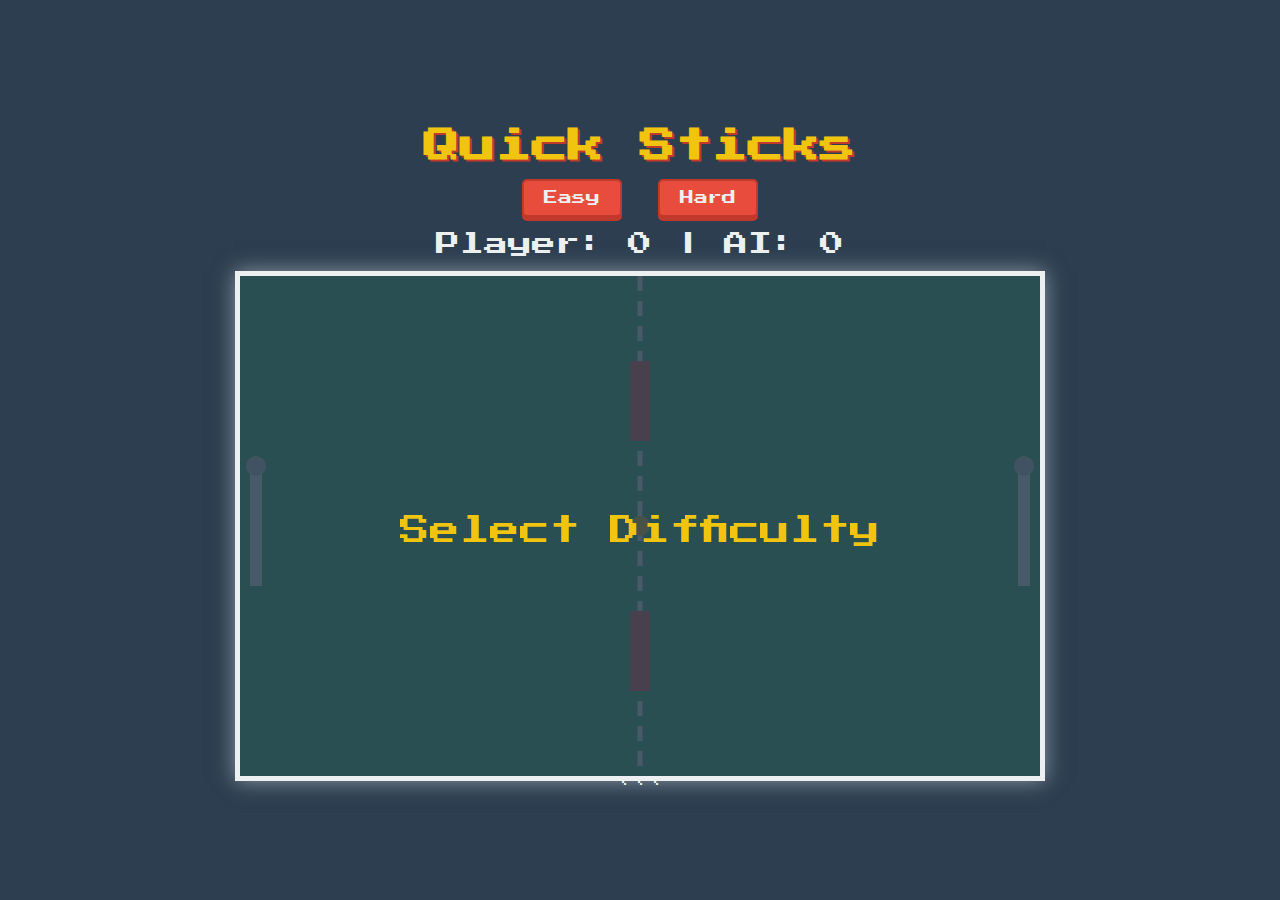
<file: game.html>
<!DOCTYPE html>
<html lang="en">
<head>
    <meta charset="UTF-8">
    <meta name="viewport" content="width=device-width, initial-scale=1.0">
    <title>Quick Sticks - Lacrosse Game</title>
    <link rel="preconnect" href="https://fonts.googleapis.com">
    <link rel="preconnect" href="https://fonts.gstatic.com" crossorigin>
    <link href="https://fonts.googleapis.com/css2?family=Press+Start+2P&display=swap" rel="stylesheet">
    <style>
        /* Basic page styling */
        body {
            display: flex;
            flex-direction: column; /* Stack elements vertically */
            justify-content: center;
            align-items: center;
            height: 100vh;
            margin: 0;
            background-color: #2c3e50; /* Dark blue background */
            font-family: 'Press Start 2P', cursive; /* Arcade font */
            color: #ecf0f1; /* Light text color */
            overflow: hidden; /* Prevent scrollbars */
        }

        /* Game title styling - Ensured this is present */
        h1 {
            font-size: 36px;
            color: #f1c40f; /* Yellow title */
            margin-bottom: 15px;
            text-shadow: 2px 2px #c0392b; /* Red shadow */
        }

        /* Container for the canvas and overlays */
        #gameContainer {
            position: relative; /* Needed for absolute positioning of overlays */
            border: 5px solid #ecf0f1; /* White border */
            box-shadow: 0 0 20px rgba(236, 240, 241, 0.5); /* Glow effect */
        }

        /* Canvas where the game is drawn */
        canvas {
            display: block; /* Removes potential extra space below canvas */
            background-color: #27ae60; /* Field green */
        }

        /* Scoreboard display */
        #scoreboard {
            font-size: 24px;
            margin-bottom: 15px; /* Space between score and canvas */
            text-align: center;
        }

        /* Difficulty controls container */
        #controls {
             margin-bottom: 15px; /* Space between controls and score */
             text-align: center;
        }

        /* General button styling */
        button {
             font-family: 'Press Start 2P', cursive;
             font-size: 14px;
             padding: 10px 20px;
             margin: 0 10px;
             cursor: pointer;
             background-color: #e74c3c; /* Red buttons */
             color: #ecf0f1;
             border: 2px solid #c0392b; /* Darker red border */
             border-radius: 5px; /* Slightly rounded corners */
             transition: background-color 0.2s, transform 0.1s;
             box-shadow: 0 4px #c0392b; /* Button shadow */
        }

        /* Button hover effect */
        button:hover {
             background-color: #c0392b; /* Darker red on hover */
        }

        /* Button active (click) effect */
        button:active {
             transform: translateY(2px); /* Push button down on click */
             box-shadow: 0 2px #c0392b;
        }

        /* Styling for the active difficulty button */
         button.active {
              background-color: #27ae60; /* Green for active level */
              border: 2px solid #2ecc71;
              box-shadow: 0 4px #27ae60;
         }

         /* Base overlay style (for messages) */
         .overlay {
             position: absolute;
             top: 0;
             left: 0;
             width: 100%;
             height: 100%;
             display: none; /* Hidden by default */
             flex-direction: column;
             justify-content: center;
             align-items: center;
             text-align: center;
             background-color: rgba(44, 62, 80, 0.85); /* Semi-transparent overlay */
             color: #f1c40f; /* Yellow text */
             z-index: 10; /* Ensure overlay is on top */
         }

         /* Specific styling for the main message overlay */
         #messageOverlay {
             font-size: 30px;
         }
         #messageOverlay p {
             margin-bottom: 20px;
         }
         #messageOverlay button {
             font-size: 18px;
             background-color: #3498db; /* Blue button */
             border: 2px solid #2980b9;
             box-shadow: 0 4px #2980b9;
         }
         #messageOverlay button:hover {
             background-color: #2980b9;
         }
          #messageOverlay button:active {
             transform: translateY(2px);
             box-shadow: 0 2px #2980b9;
         }

         /* Styling for the brief point announcement message */
         #pointMessage {
             background-color: transparent; /* No background */
             font-size: 36px;
             color: #ffffff; /* White text */
             text-shadow: 2px 2px 4px rgba(0, 0, 0, 0.7); /* Black shadow for visibility */
             pointer-events: none; /* Allow clicks through this overlay */
             /* Inherits display: none, position, layout from .overlay */
         }

         /* Styling for the winner trophy emoji */
         .trophy {
             font-size: 60px;
             margin-bottom: 15px;
         }

    </style>
</head>
<body>
    <h1>Quick Sticks</h1>

    <div id="controls">
        <button id="easyBtn">Easy</button>
        <button id="hardBtn">Hard</button>
    </div>

    <div id="scoreboard">
        Player: <span id="playerScore">0</span> | AI: <span id="aiScore">0</span>
    </div>

    <div id="gameContainer">
        <canvas id="lacrosseCanvas" width="800" height="500"></canvas>

        <div id="messageOverlay" class="overlay">
            <p id="winLoseMessage"></p>
            <div id="trophyDisplay" class="trophy" style="display: none;">🏆</div>
            <button id="playAgainBtn">Play Again?</button>
        </div>

        <div id="pointMessage" class="overlay">
        </div>
    </div>

    <script>
        // --- Canvas Setup ---
        const canvas = document.getElementById('lacrosseCanvas');
        const ctx = canvas.getContext('2d');

        // --- Game Elements & Constants ---
        const WINNING_SCORE = 3;
        const STICK_HEIGHT = 120;
        const STICK_WIDTH = 12;
        const STICK_HEAD_RADIUS = 10; // NEW: Radius for the stick head representation
        const BALL_RADIUS = 10;
        const PLAYER_STICK_X = 10;
        const AI_STICK_X = canvas.width - STICK_WIDTH - 10;
        const FIELD_LINE_WIDTH = 5;
        const FIELD_CENTER_X = canvas.width / 2;
        const FIELD_CENTER_Y = canvas.height / 2;
        const OBSTACLE_WIDTH = 20;
        const OBSTACLE_HEIGHT = 80;
        const OBSTACLE_COLOR = '#e74c3c';
        const LACROSSE_BALL_COLOR = '#f1c40f';
        const STICK_COLOR = '#ecf0f1';
        const STICK_HEAD_COLOR = '#bdc3c7'; // Slightly different color for head

        // --- AI Miss Chance Constants ---
        const AI_MISS_CHANCE_EASY = 0.02;
        const AI_MISS_CHANCE_HARD = 0.005;
        const AI_MISS_SPEED_MULTIPLIER = 0.1;

        // --- Game State Variables ---
        let playerScore = 0;
        let aiScore = 0;
        let gameRunning = false;
        let difficulty = 'easy';
        let baseBallSpeedX = 10;
        let baseBallSpeedY = 10;
        let baseAiSpeed = 7;
        let maxBallSpeedEasy = 20;
        let maxBallSpeedHard = 26;
        let pointMessageTimeout = null;

        // --- Game Objects ---
        const playerStick = {
            x: PLAYER_STICK_X,
            y: canvas.height / 2 - STICK_HEIGHT / 2,
            width: STICK_WIDTH,
            height: STICK_HEIGHT,
            color: STICK_COLOR
        };
        const aiStick = {
            x: AI_STICK_X,
            y: canvas.height / 2 - STICK_HEIGHT / 2,
            width: STICK_WIDTH,
            height: STICK_HEIGHT,
            color: STICK_COLOR,
            speed: baseAiSpeed
        };
        const ball = {
            x: FIELD_CENTER_X,
            y: FIELD_CENTER_Y,
            radius: BALL_RADIUS,
            speedX: baseBallSpeedX,
            speedY: baseBallSpeedY,
            color: LACROSSE_BALL_COLOR
        };
        const obstacles = [
             { x: FIELD_CENTER_X - OBSTACLE_WIDTH / 2, y: canvas.height * 0.25 - OBSTACLE_HEIGHT / 2, width: OBSTACLE_WIDTH, height: OBSTACLE_HEIGHT, color: OBSTACLE_COLOR },
             { x: FIELD_CENTER_X - OBSTACLE_WIDTH / 2, y: canvas.height * 0.75 - OBSTACLE_HEIGHT / 2, width: OBSTACLE_WIDTH, height: OBSTACLE_HEIGHT, color: OBSTACLE_COLOR }
        ];

        // --- DOM Element References ---
        const playerScoreDisplay = document.getElementById('playerScore');
        const aiScoreDisplay = document.getElementById('aiScore');
        const messageOverlay = document.getElementById('messageOverlay');
        const winLoseMessage = document.getElementById('winLoseMessage');
        const trophyDisplay = document.getElementById('trophyDisplay');
        const playAgainBtn = document.getElementById('playAgainBtn');
        const easyBtn = document.getElementById('easyBtn');
        const hardBtn = document.getElementById('hardBtn');
        const pointMessage = document.getElementById('pointMessage');

        // --- Drawing Functions ---
        function drawRect(x, y, w, h, color) {
            ctx.fillStyle = color;
            ctx.fillRect(x, y, w, h);
        }
        function drawCircle(x, y, r, color) {
            ctx.fillStyle = color;
            ctx.beginPath();
            ctx.arc(x, y, r, 0, Math.PI * 2, false);
            ctx.closePath();
            ctx.fill();
        }
        function drawMidfieldLine() {
            for (let i = 0; i <= canvas.height; i += 25) {
                drawRect(FIELD_CENTER_X - FIELD_LINE_WIDTH / 2, i, FIELD_LINE_WIDTH, 15, '#ecf0f1');
            }
        }
        function drawObstacles() {
            obstacles.forEach(obstacle => {
                drawRect(obstacle.x, obstacle.y, obstacle.width, obstacle.height, obstacle.color);
            });
        }

        // NEW: Function to draw a lacrosse stick (shaft + head)
        function drawStick(stick, isPlayer) {
            // Draw the shaft
            drawRect(stick.x, stick.y, stick.width, stick.height, stick.color);

            // Draw the head (circle)
            let headX;
            // Position head slightly offset from the shaft's center top
            if (isPlayer) { // Player stick on the left
                headX = stick.x + stick.width / 2; // Center of the shaft horizontally
            } else { // AI stick on the right
                headX = stick.x + stick.width / 2; // Center of the shaft horizontally
            }
            // Position head vertically at the top of the stick
            let headY = stick.y; // Align top of head circle with top of stick shaft

            drawCircle(headX, headY, STICK_HEAD_RADIUS, STICK_HEAD_COLOR);
        }


        // Main function to draw all game elements
        function drawGame() {
             // Draw background (field)
             drawRect(0, 0, canvas.width, canvas.height, '#27ae60');
             // Draw the midfield line
             drawMidfieldLine();
             // Draw obstacles
             drawObstacles();
             // Draw Player Stick using the new function
             drawStick(playerStick, true); // Pass true for player
             // Draw AI Stick using the new function
             drawStick(aiStick, false);    // Pass false for AI
             // Draw Ball
             drawCircle(ball.x, ball.y, ball.radius, ball.color);
        }

        // --- Movement & Logic ---
        function showPointMessage(message) {
             pointMessage.textContent = message;
             pointMessage.style.display = 'flex';
             if (pointMessageTimeout) {
                 clearTimeout(pointMessageTimeout);
             }
             pointMessageTimeout = setTimeout(() => {
                 pointMessage.style.display = 'none';
                 pointMessageTimeout = null;
             }, 1200);
        }
        function resetBall() {
             ball.x = FIELD_CENTER_X;
             ball.y = FIELD_CENTER_Y;
             const currentBaseSpeed = (difficulty === 'hard' ? baseBallSpeedX * 1.5 : baseBallSpeedX);
             ball.speedX = (Math.random() > 0.5 ? 1 : -1) * currentBaseSpeed * 0.7;
             ball.speedY = (Math.random() * 2 - 1) * currentBaseSpeed * 0.7;
             if (Math.abs(ball.speedX) < currentBaseSpeed * 0.5) {
                 ball.speedX = (ball.speedX > 0 ? 1 : -1) * currentBaseSpeed * 0.5;
             }
        }
        function moveBall() {
             ball.x += ball.speedX;
             ball.y += ball.speedY;

             // Wall collision (Top/Bottom)
             if (ball.y + ball.radius > canvas.height || ball.y - ball.radius < 0) {
                 ball.speedY = -ball.speedY;
                 if (ball.y + ball.radius > canvas.height) ball.y = canvas.height - ball.radius;
                 if (ball.y - ball.radius < 0) ball.y = ball.radius;
             }

             // Obstacle collision
             obstacles.forEach(obstacle => {
                 if (detectRectCollision(ball, obstacle)) {
                     let overlapX = (ball.radius + obstacle.width / 2) - Math.abs(ball.x - (obstacle.x + obstacle.width / 2));
                     let overlapY = (ball.radius + obstacle.height / 2) - Math.abs(ball.y - (obstacle.y + obstacle.height / 2));
                     if (overlapX > overlapY) {
                         ball.speedY = -ball.speedY;
                         ball.y += ball.speedY > 0 ? overlapY : -overlapY;
                      } else {
                         ball.speedX = -ball.speedX;
                         ball.x += ball.speedX > 0 ? overlapX : -overlapX;
                      }
                 }
             });

             // Stick collision
             let stick = (ball.x < canvas.width / 2) ? playerStick : aiStick;
             if (detectCollision(ball, stick)) {
                 let collidePoint = (ball.y - (stick.y + stick.height / 2)) / (stick.height / 2);
                 let angleRad = collidePoint * (Math.PI / 4);
                 let direction = (ball.x < canvas.width / 2) ? 1 : -1;
                 let currentSpeed = Math.sqrt(ball.speedX**2 + ball.speedY**2);
                 let maxSpeed = (difficulty === 'hard' ? maxBallSpeedHard : maxBallSpeedEasy);
                 currentSpeed = Math.min(currentSpeed * 1.07, maxSpeed);
                 ball.speedX = direction * currentSpeed * Math.cos(angleRad);
                 ball.speedY = currentSpeed * Math.sin(angleRad);
                 ball.x += ball.speedX > 0 ? 3 : -3; // Nudge ball away
             } else {
                 // Scoring Logic
                 if (ball.x - ball.radius < 0) {
                     aiScore++;
                     showPointMessage("AI Goal!");
                     resetBall();
                 } else if (ball.x + ball.radius > canvas.width) {
                     playerScore++;
                     showPointMessage("Player Goal!");
                     resetBall();
                 }
             }
             playerScoreDisplay.textContent = playerScore;
             aiScoreDisplay.textContent = aiScore;
        }
        function detectCollision(b, s) {
             // Adjusted slightly to account for head - treat collision box as slightly wider/taller at the top
             let stickTop = s.y - STICK_HEAD_RADIUS; // Consider head radius for top boundary
             let stickBottom = s.y + s.height;
             let stickLeft = s.x;
             let stickRight = s.x + s.width;

             // Basic AABB check first (Axis-Aligned Bounding Box)
             if (b.x + b.radius < stickLeft || b.x - b.radius > stickRight ||
                 b.y + b.radius < stickTop || b.y - b.radius > stickBottom) {
                 return false; // No collision possible
             }

             // More precise check (circle vs rectangle - simplified for paddle shape)
             let closestX = Math.max(stickLeft, Math.min(b.x, stickRight));
             // Use the adjusted top for closestY calculation
             let closestY = Math.max(stickTop, Math.min(b.y, stickBottom));

             let distanceX = b.x - closestX;
             let distanceY = b.y - closestY;
             let distanceSquared = (distanceX * distanceX) + (distanceY * distanceY);

             return distanceSquared < (b.radius * b.radius);
          }
        function detectRectCollision(circle, rect) {
             let closestX = Math.max(rect.x, Math.min(circle.x, rect.x + rect.width));
             let closestY = Math.max(rect.y, Math.min(circle.y, rect.y + rect.height));
             let distanceX = circle.x - closestX;
             let distanceY = circle.y - closestY;
             let distanceSquared = (distanceX * distanceX) + (distanceY * distanceY);
             return distanceSquared < (circle.radius * circle.radius);
          }
        function moveAiStick() {
             let aiStickCenter = aiStick.y + aiStick.height / 2;
             let targetY = ball.y + (ball.speedY * 0.12);
             let trackingOffset = (difficulty === 'easy' ? 50 : 30);
             let currentFrameAiSpeed = aiStick.speed;
             let missChance = (difficulty === 'easy') ? AI_MISS_CHANCE_EASY : AI_MISS_CHANCE_HARD;
             if (Math.random() < missChance) {
                 currentFrameAiSpeed *= AI_MISS_SPEED_MULTIPLIER;
             }
             if (aiStickCenter < targetY - trackingOffset) {
                 aiStick.y += currentFrameAiSpeed;
             } else if (aiStickCenter > targetY + trackingOffset) {
                 aiStick.y -= currentFrameAiSpeed;
             }
             if (aiStick.y < 0) aiStick.y = 0;
             if (aiStick.y + aiStick.height > canvas.height) aiStick.y = canvas.height - aiStick.height;
        }
        function movePlayerStick(event) {
             let rect = canvas.getBoundingClientRect();
             playerStick.y = event.clientY - rect.top - playerStick.height / 2;
             if (playerStick.y < 0) playerStick.y = 0;
             if (playerStick.y + playerStick.height > canvas.height) playerStick.y = canvas.height - playerStick.height;
        }

        // --- Game Loop ---
        function update() {
             if (!gameRunning) return;
             moveBall();
             moveAiStick();
             drawGame();
             if (playerScore >= WINNING_SCORE || aiScore >= WINNING_SCORE) {
                 endGame();
             } else {
                 requestAnimationFrame(update);
             }
        }

        // --- Game Management Functions ---
        function setDifficulty(level) {
             difficulty = level;
             if (level === 'easy') {
                 aiStick.speed = baseAiSpeed;
                 easyBtn.classList.add('active');
                 hardBtn.classList.remove('active');
             } else {
                 aiStick.speed = baseAiSpeed * 1.6;
                 easyBtn.classList.remove('active');
                 hardBtn.classList.add('active');
             }
              resetBall();
             if (!gameRunning) {
                  startGame();
             }
        }
        function startGame() {
             playerScore = 0; aiScore = 0;
             playerScoreDisplay.textContent = playerScore; aiScoreDisplay.textContent = aiScore;
             messageOverlay.style.display = 'none';
             pointMessage.style.display = 'none';
             if (pointMessageTimeout) { clearTimeout(pointMessageTimeout); pointMessageTimeout = null; }
             trophyDisplay.style.display = 'none';
             gameRunning = true;
             resetBall();
             requestAnimationFrame(update);
        }
        function endGame() {
             gameRunning = false;
             messageOverlay.style.display = 'flex';
             playAgainBtn.style.display = 'block';
             if (pointMessageTimeout) { clearTimeout(pointMessageTimeout); pointMessageTimeout = null; }
             pointMessage.style.display = 'none';
             if (playerScore >= WINNING_SCORE) {
                 winLoseMessage.textContent = "You Win!";
                 trophyDisplay.style.display = 'block';
             } else {
                 winLoseMessage.textContent = "AI Wins!";
                 trophyDisplay.style.display = 'none';
             }
        }

        // --- Event Listeners Setup ---
        canvas.addEventListener('mousemove', movePlayerStick);
        easyBtn.addEventListener('click', () => setDifficulty('easy'));
        hardBtn.addEventListener('click', () => setDifficulty('hard'));
        playAgainBtn.addEventListener('click', startGame);

        // --- Initial Game State Setup ---
        drawGame(); // Initial draw
        winLoseMessage.textContent = "Select Difficulty";
        trophyDisplay.style.display = 'none';
        playAgainBtn.style.display = 'none';
        pointMessage.style.display = 'none';
        messageOverlay.style.display = 'flex'; // Show start message

    </script>

</body>
</html>
```
</file>
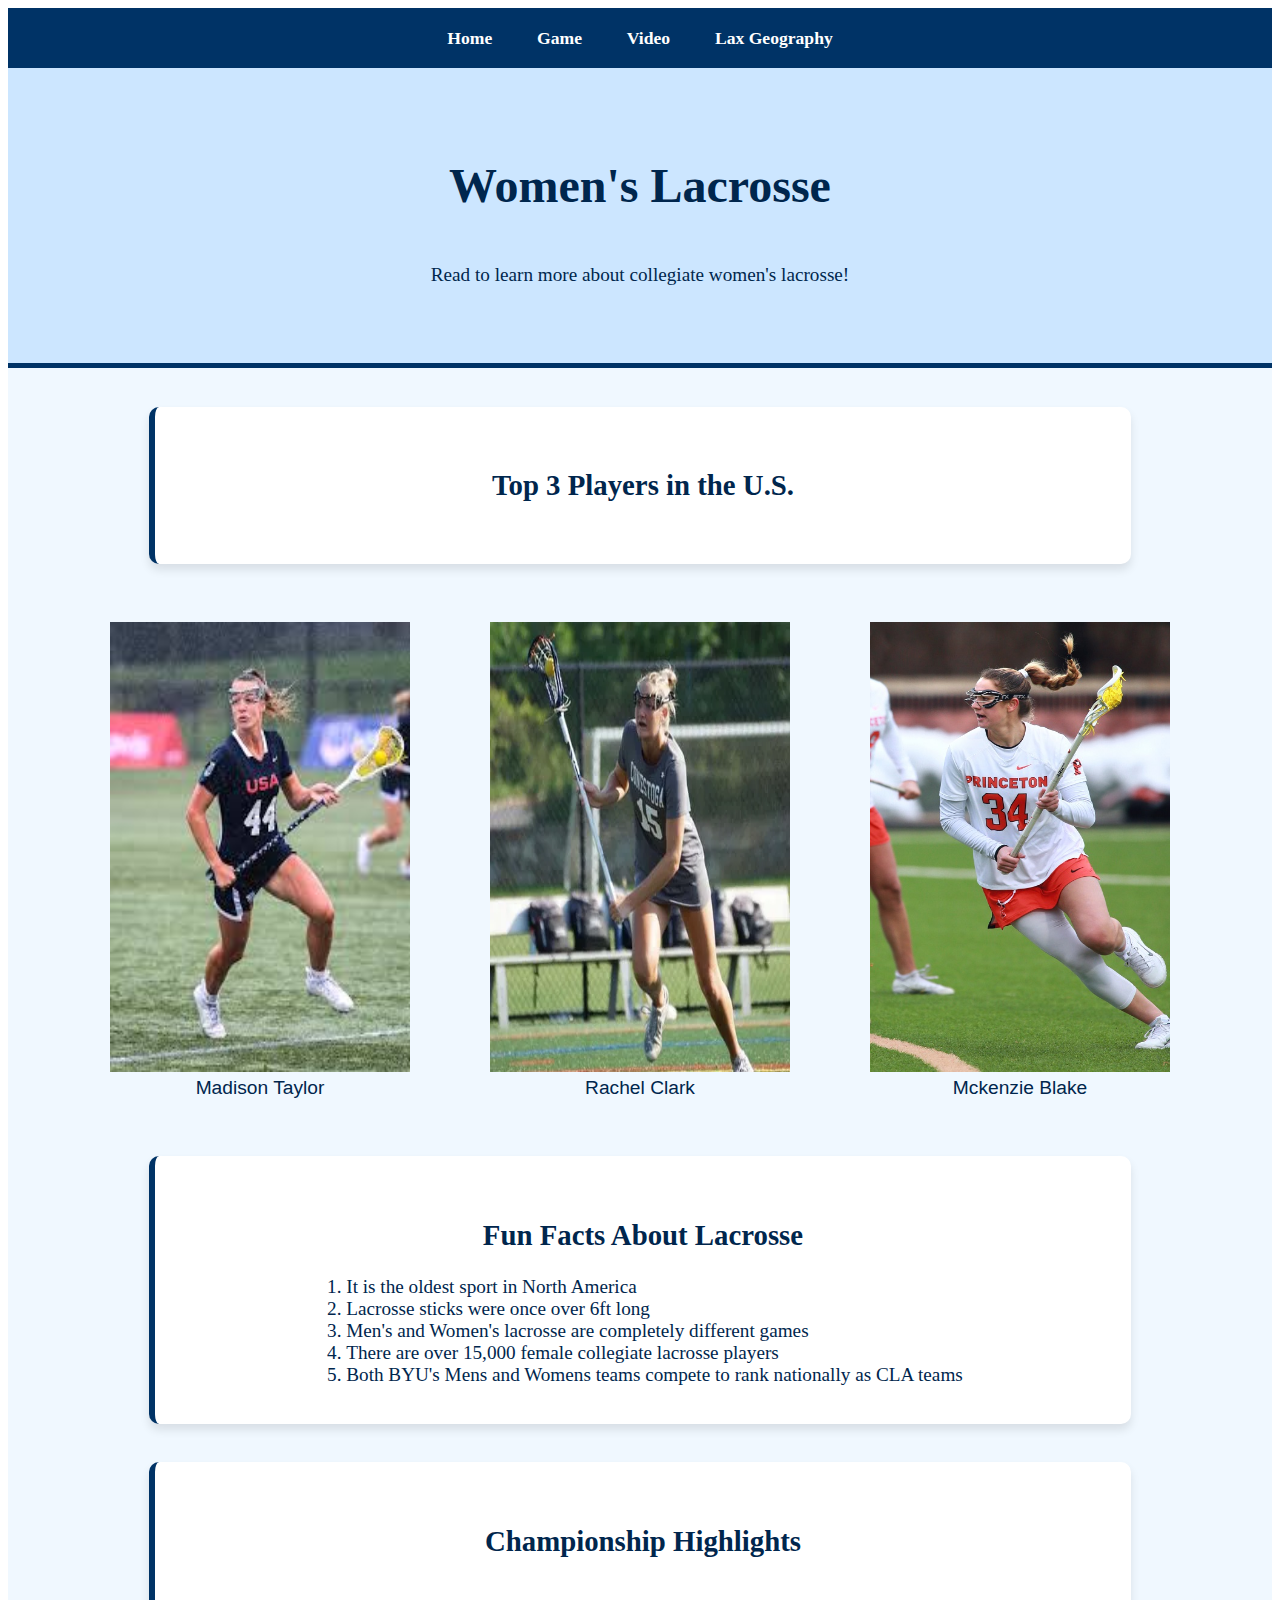
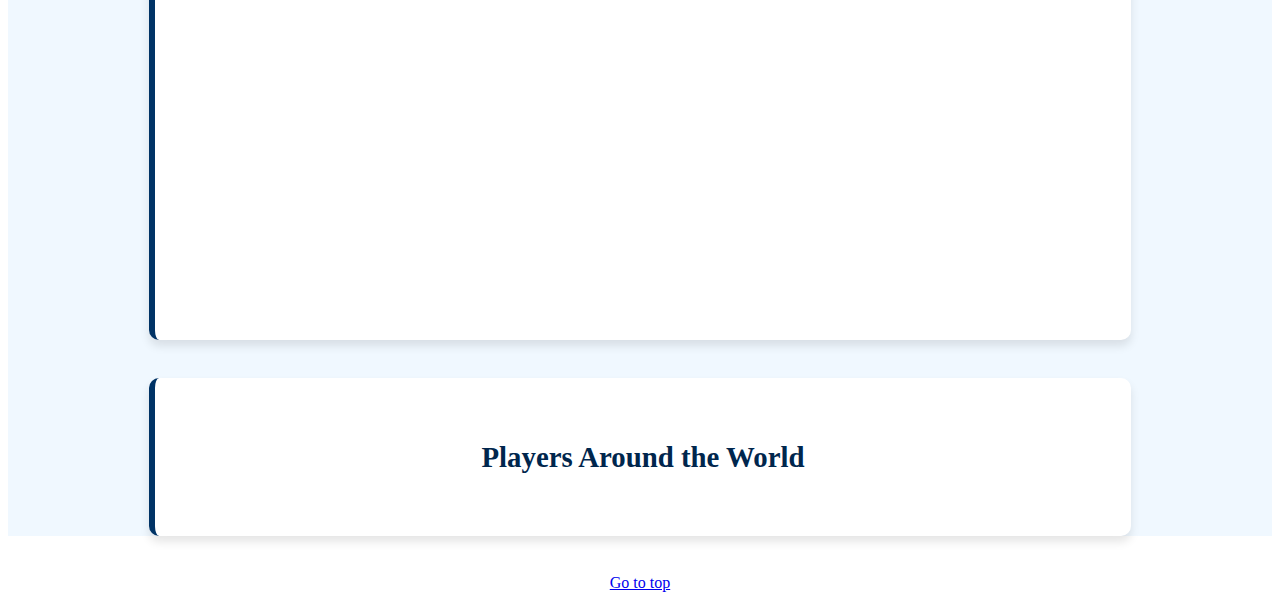
<file: scratch.html>
<!DOCTYPE html>
<html lang="en">
<head>
  <meta charset="UTF-8" />
  <meta name="viewport" content="width=device-width, initial-scale=1.0" />
  <title>Women's Lacrosse</title>
  <link rel="stylesheet" href="scratch-style.css" />
</head>
<body>
<div class="body">
  <!-- Navigation -->
<div class="nav">
    <a href="index.html">Home</a>
    <a href="game.html">Game</a>
    <a href="#highlights">Video</a>
    <a href="#tableau">Lax Geography</a>
  </div>
  
  <!-- Hero Section -->
  <div class="hero" id="about">
    <h1>Women's Lacrosse</h1>
    <p>Read to learn more about collegiate women's lacrosse!</p>
  </div>
<!-- photos! -->
  <div class="content">
    <h2>Top 3 Players in the U.S.</h2>
    </div>
    <div class="getinline">
        <figure>
       <img src="madison taylor 2.jpeg" alt="Madison Taylor">
       <figcaption>Madison Taylor</figcaption>
       </figure>

       <figure>
      <img src="rachel-clark 2.webp" alt="Rachel Clark">
      <figcaption>Rachel Clark</figcaption>
    </figure>

      <figure>
      <img src="mckenzie blake.jpeg" alt="McKenzie Blake">
      <figcaption>Mckenzie Blake</figcaption>
       </figure>
  </div>
  
  <!-- Fun Facts Section with Lists -->
  <div class="content">
    <h2>Fun Facts About Lacrosse</h2>
    <ol>
      <li>It is the oldest sport in North America</li>
      <li>Lacrosse sticks were once over 6ft long</li>
      <li>Men's and Women's lacrosse are completely different games</li>
      <li>There are over 15,000 female collegiate lacrosse players</li>
      <li>Both BYU's Mens and Womens teams compete to rank nationally as CLA teams</li>
    </ol>
  </div>
  

  <!-- Embedded YouTube Highlight -->
  <div class="content" id="highlights">
    <h2>Championship Highlights</h2>
    <iframe width="560" height="315" src="https://www.youtube.com/embed/HMOIRsikUXI?si=R0dtDSaBgRng4xhq" title="YouTube video player" frameborder="0" allowfullscreen></iframe>
  </div>

  <!-- Embedded Tableau Graph -->
  <div class="content" id="tableau">
    <h2>Players Around the World</h2>
    <div class='tableauPlaceholder' id='viz1745260715831' style='position: relative'>
      <noscript>
        <a href='#'><img alt='Geography of lacrosse - 16 ' src='https://public.tableau.com/static/images/il/ilgeography/Geographyoflacrosse/1_rss.png' style='border: none' /></a>
      </noscript>
      <object class='tableauViz' style='display:none;'>
        <param name='host_url' value='https%3A%2F%2Fpublic.tableau.com%2F' />
        <param name='embed_code_version' value='3' />
        <param name='name' value='ilgeography/Geographyoflacrosse' />
        <param name='tabs' value='no' />
        <param name='toolbar' value='yes' />
      </object>
    </div>
    <script type='text/javascript'>
      var divElement = document.getElementById('viz1745260715831');
      var vizElement = divElement.getElementsByTagName('object')[0];
      vizElement.style.width = '100%';
      vizElement.style.height = (divElement.offsetWidth * 0.75) + 'px';
      var scriptElement = document.createElement('script');
      scriptElement.src = 'https://public.tableau.com/javascripts/api/viz_v1.js';
      vizElement.parentNode.insertBefore(scriptElement, vizElement);
    </script>
  </div>
  </div>

  <div class="foot">
    <a href="#">Go to top</a>
  </div>

</body>
</html>
</file>
<file: scratch-style.css>
/* Base Styles */
.body {
    font-family: Georgia, serif;
    margin: 0;
    background-color: #f0f8ff;
    color: #00264d;
    font-size: 1.2rem;
  }
  
  /* Navigation bar */
  .nav {
    background-color: #003366;
    padding: 1em;
    text-align: center;
  }
  
  .nav a {
    color: white;
    margin: 0 20px;
    text-decoration: none;
    font-weight: bold;
    font-size: 1.1rem;
  }
  
  .nav a:hover {
    text-decoration: underline;
  }
  
  /* Hero section */
  .hero {
    text-align: center;
    padding: 3em 1em;
    background-color: #cce6ff;
    border-bottom: 5px solid #003366;
    display: flex;
    flex-direction: column;
    align-items: center;
  }
  .content {
    padding: 2em;
    margin: 2em auto;
    max-width: 900px;
    background-color: #ffffff;
    border-left: 6px solid #003366;
    border-radius: 10px;
    box-shadow: 0 6px 10px rgba(0,0,0,0.1);
    text-align: center;
  }
  .content ol {
    display: inline-block;      /* Makes the list a centered block */
    text-align: left;           /* Ensures numbers and items align properly */
    padding-left: 1.2em;        /* Adds spacing for numbers */
    margin: auto;               /* Centers the block */
  }
  
  
  .hero h1{
    font-size: 3rem;
    color: #00264d;
    margin-bottom: 0.5}

    .content ol, .content ul {
      text-align: left;
      display: inline-block;
    }

    .content ol,
.content ul {
  text-align: left;
  display: inline-block;
}


.getinline{
    display: flex;
    justify-content:center;
    flex-wrap: wrap;
}

.getinline figure {
    margin: 10;
    text-align: center;
    width: 300px;
  }


.getinline img{
    width:100%;
    height: 450px;
    object-fit:fill;
}

.getinline figcaption{
    font-family: Impact, Haettenschweiler, 'Arial Narrow Bold', sans-serif;
}


.foot{
    text-align: center;
    font-family: Georgia, 'Times New Roman', Times, serif;
}
</file>
